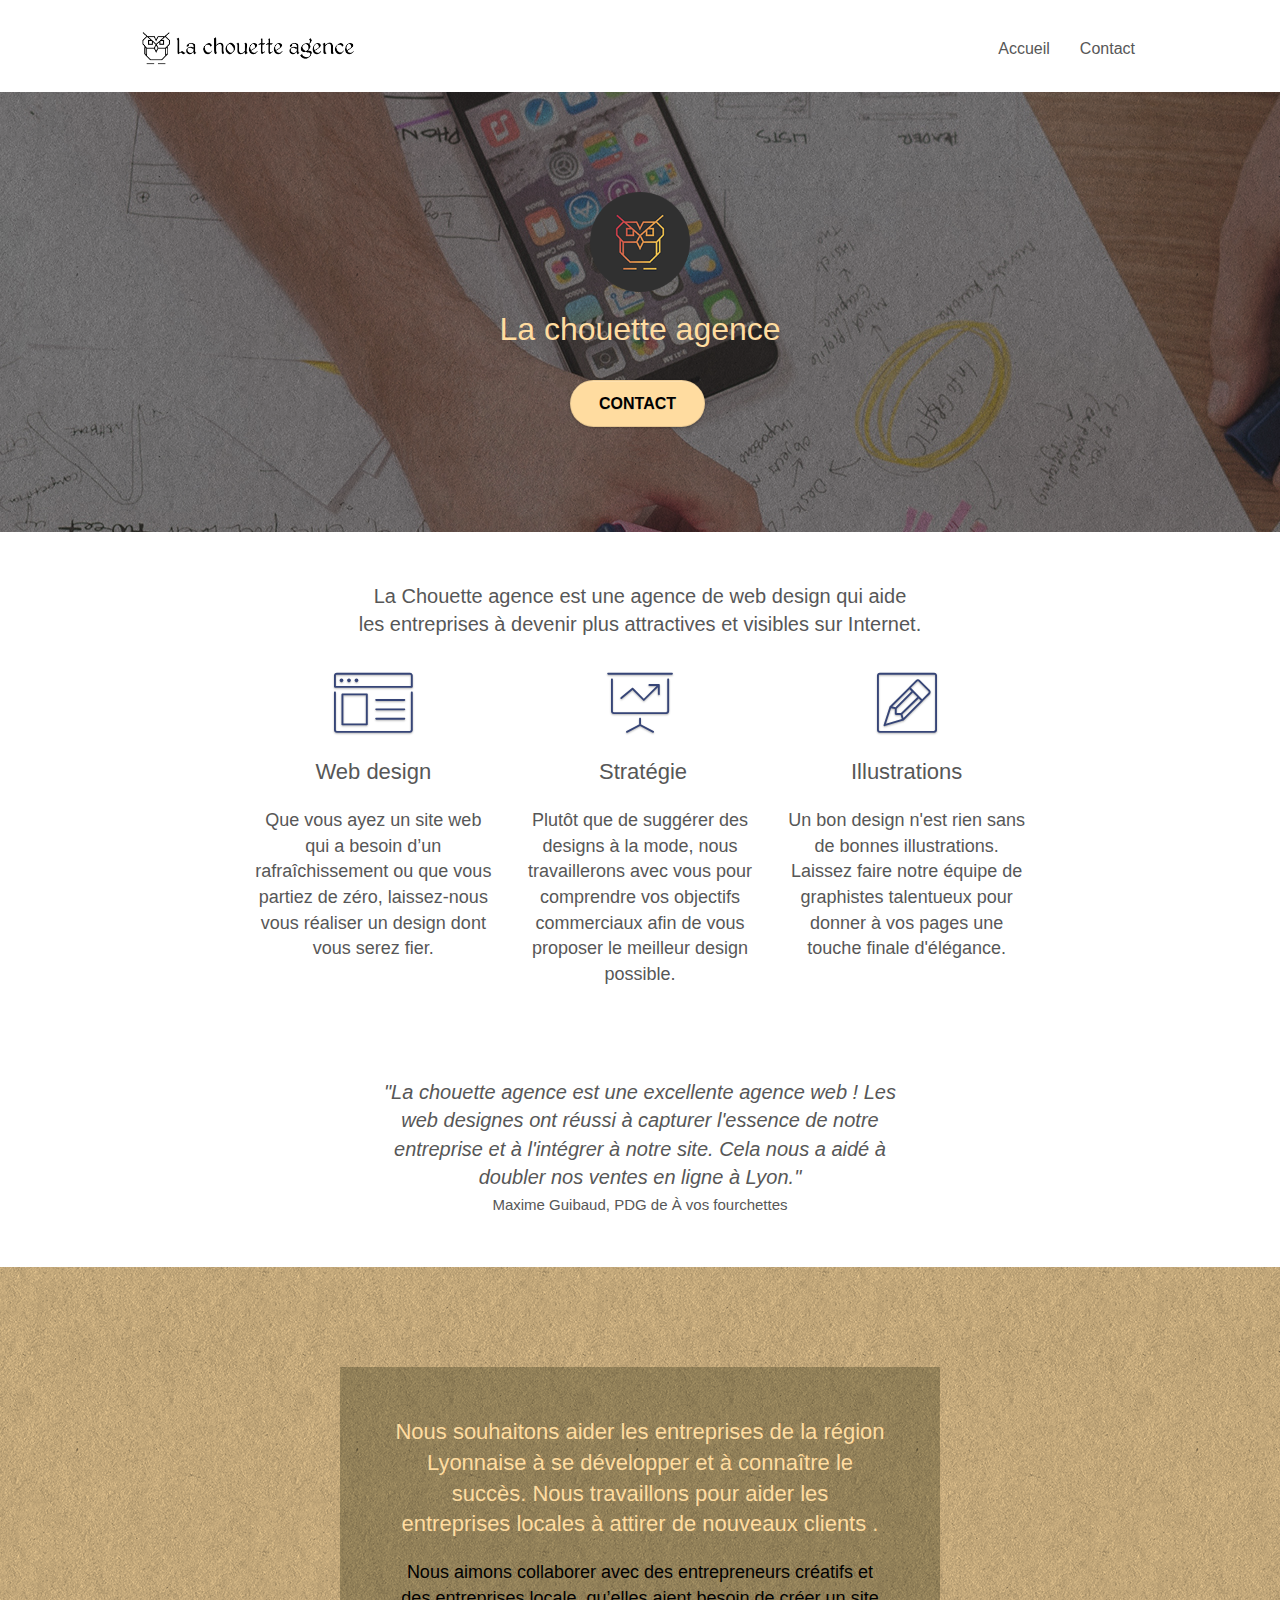
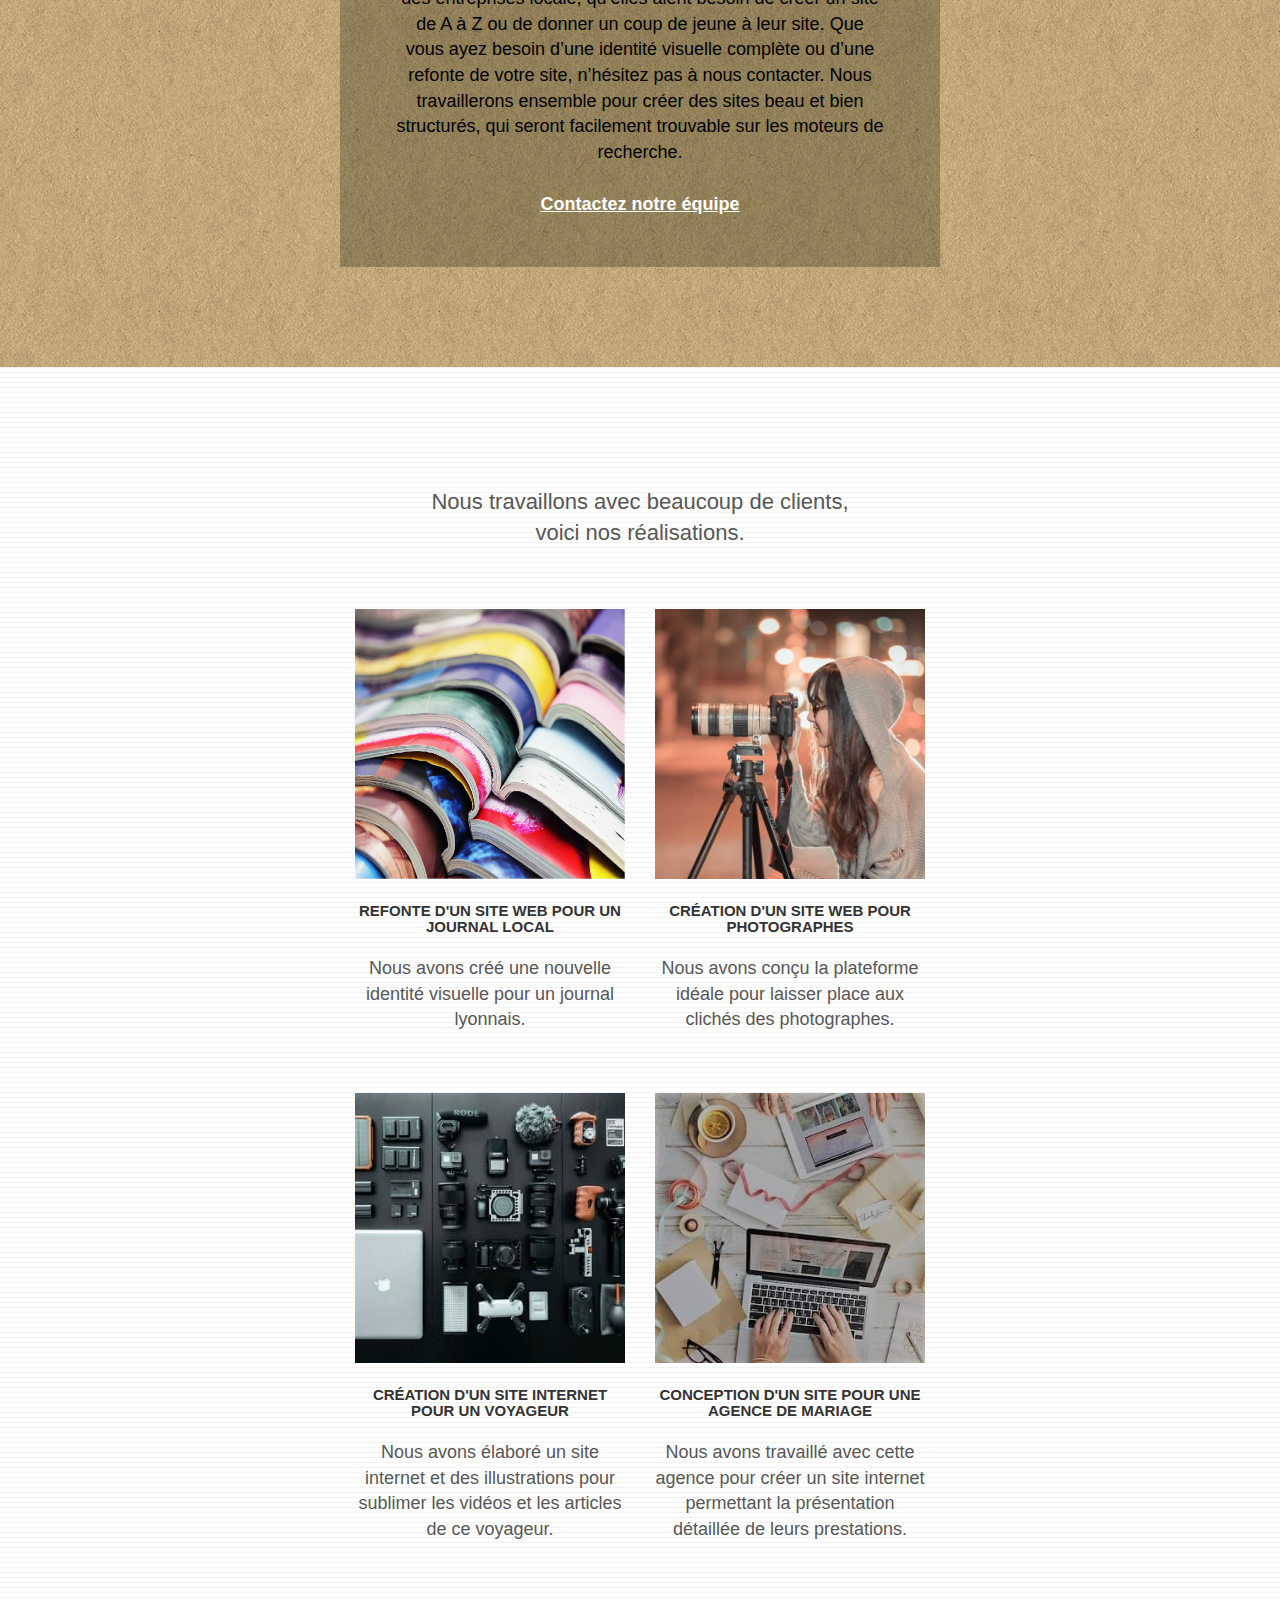
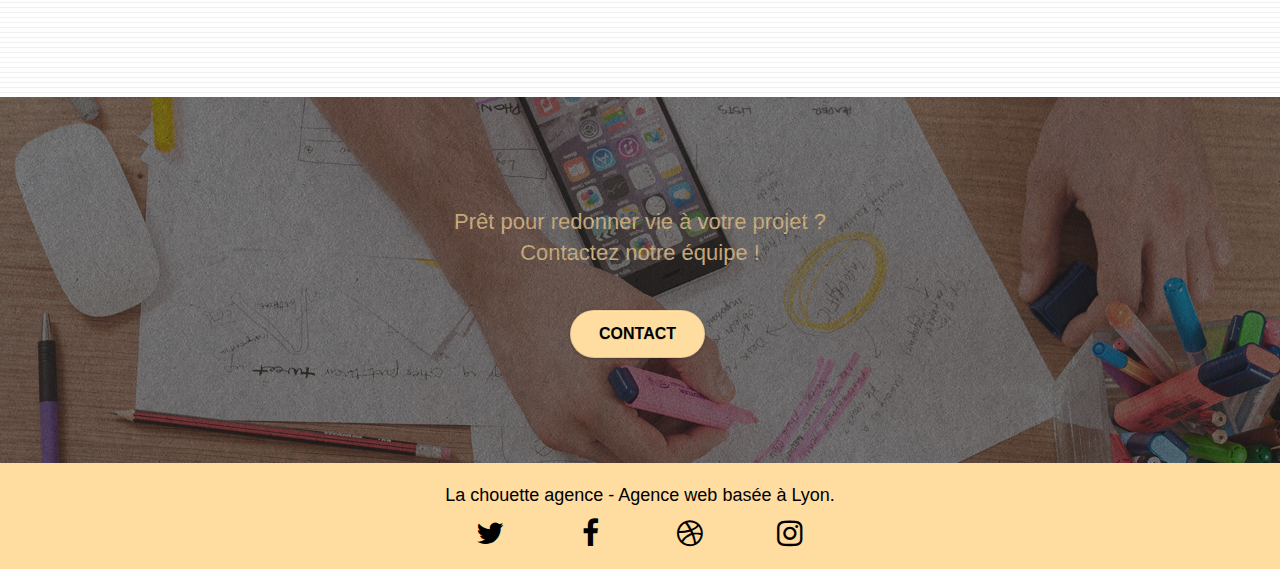
<file: index.html>
<!doctype html>
<html lang="fr">
<head>
    <meta charset="utf-8">
    <meta name="description" content="La Chouette Agence - Entreprise de Web Design à Lyon">
    <meta name="viewport" content="width=device-width, initial-scale=1.0, viewport-fit=cover">
    <link rel="shortcut icon" type="image/png" href="favicon.jpg">

	<link rel="stylesheet" type="text/css" href="./css/bootstrap.css">
	<link rel="stylesheet" type="text/css" href="style.css">
	<link rel="stylesheet" type="text/css" href="./css/font-awesome.css">
	<link rel="stylesheet" type="text/css" href="./css/et-line.css">

    <title> La Chouette Agence | Entreprise Web Design Lyon </title>


<!-- Analytics -->

<!-- Analytics END -->

</head>
<body>
<!-- Principal conteneur -->
<main class="page-container">

<!-- bloc-0 -->
<div class="bloc bgc-white l-bloc " id="bloc-0">
	<div class="container bloc-sm">

		<nav class="navbar row">
			<div class="navbar-header">
				<a class="navbar-brand" href="index.html"><img src="img/la-chouette-agence.png" alt="bannière Chouette agence webdesign Lyon" height="40" /></a>
				<button id="nav-toggle" type="button" class="ui-navbar-toggle navbar-toggle" data-toggle="collapse" data-target=".navbar-1">
					<span class="sr-only">Toggle navigation</span><span class="icon-bar"></span><span class="icon-bar"></span><span class="icon-bar"></span>
				</button>
			</div>
			<div class="collapse navbar-collapse navbar-1 special-dropdown-nav">
				<ul class="site-navigation nav navbar-nav">
					<li>
						<a href="index.html">Accueil</a>
					</li>
					<li>
						<a href="page2.html">Contact</a>
					</li>
				</ul>
			</div>
		</nav>
	</div>
</div>
<!-- bloc-0 END -->

<!-- bloc-1-presentation -->
<div class="bloc bgc-dark-slate-blue bg-banniere d-bloc bg-t-edge bloc-bg-texture texture-paper b-parallax" id="bloc-1-hero">
	<div class="container bloc-lg">
		<div class="row tight-width-whitespace">
			<div class="col-sm-12">
				<img src="img/logo.png" class="center-block image-resize-mode" width="100" alt="Logo Chouette agence webdesign Lyon" />
				<h1 class="text-center hero-bloc-text tc-white ">
					La chouette agence
				</h1>
				<div class="text-center">
					<a href="page2.html" class="btn btn-lg btn-clean btn-rd cta-hero btn-atomic-tangerine" id="cta-hero">Contact</a>
				</div>
			</div>
		</div>
	</div>
</div>
<!-- bloc-1-presentation END -->

<!-- bloc-2-services -->
<div class="bloc bgc-white l-bloc" id="bloc-2-services">
	<div class="container bloc-md">
		<div class="row">
			<div class="col-sm-12 text-center">
				<p>
					La Chouette agence est une agence de web design qui aide <br> les entreprises à devenir plus attractives et visibles sur Internet.
				</p>
			</div>
		</div>
		<div class="row voffset-lg med-width-whitespace">
			<div class="col-sm-4">
				<div class="text-center">
					<span class="et-icon-browser sm-shadow icon-dark-slate-blue icons icon-lg"></span>
				</div>
				<h2 class="mg-md text-center">
					Web design
				</h2>
				<p class="text-center ">
					Que vous ayez un site web qui a besoin d&rsquo;un rafraîchissement ou que vous partiez de zéro, laissez-nous vous réaliser un design dont vous serez fier.
				</p>
			</div>
			<div class="col-sm-4">
				<div class="text-center">
					<span class="et-icon-presentation sm-shadow icon-dark-slate-blue icons icon-lg"></span>
				</div>
				<h2 class="mg-md text-center">
					&nbsp;Stratégie
				</h2>
				<p class="text-center ">
					Plutôt que de suggérer des designs à la mode, nous travaillerons avec vous pour comprendre vos objectifs commerciaux afin de vous proposer le meilleur design possible.<br>
				</p>
			</div>
			<div class="col-sm-4">
				<div class="text-center">
					<span class="et-icon-edit sm-shadow icon-dark-slate-blue icons icon-lg"></span>
				</div>
				<h2 class="mg-md text-center">
					Illustrations
				</h2>
				<p class="text-center">
					Un bon design n'est rien sans de bonnes illustrations. Laissez faire notre équipe de graphistes talentueux pour donner à vos pages une touche finale d'élégance.
				</p>
			</div>
		</div>
		<div class="row voffset-lg voffset">
			<div class="col-xs-12 col-md-8 col-md-offset-2 text-center">
				<p class="citation">
					"La chouette agence est une excellente agence web ! Les <br> web designes ont réussi à capturer l'essence de notre <br> entreprise et à l'intégrer à notre site. Cela nous a aidé à <br> doubler nos ventes en ligne à Lyon."
				</p>
				<p class="citation-signature">
					Maxime Guibaud, PDG de À vos fourchettes
				</p>

			</div>
		</div>
	</div>
</div>
<!-- bloc-2-services END -->

<!-- bloc-3-what-i-do -->
<div class="bloc tc-white bgc-atomic-tangerine bg-presentation d-bloc bloc-bg-texture texture-paper b-parallax" id="bloc-3-what-i-do">
	<div class="container bloc-lg">
		<div class="row tight-width-whitespace black-background">
			<div class="col-sm-12">
				<h2 class="mg-md text-center tc-white">
					Nous souhaitons aider les entreprises de la région Lyonnaise à se développer et à connaître le succès. Nous travaillons pour aider les entreprises locales à attirer de nouveaux clients .<br>
				</h2>
				<p class="text-center white">
					Nous aimons collaborer avec des entrepreneurs créatifs et des entreprises locale, qu’elles aient besoin de créer un site de A à Z ou de donner un coup de jeune à leur site. Que vous ayez besoin d’une identité visuelle complète ou d’une refonte de votre site, n’hésitez pas à nous contacter. Nous travaillerons ensemble pour créer des sites beau et bien structurés, qui seront facilement trouvable sur les moteurs de recherche. <br><br><a class="ltc-white bold-link" href="page2.html">Contactez notre équipe</a><br>
				</p>
			</div>
		</div>
	</div>
</div>
<!-- bloc-3-what-i-do END -->

<!-- bloc-4-portfolio -->
<div class="bloc bgc-white bg-lines-h2-bg bg-repeat l-bloc" id="bloc-4-portfolio">
	<div class="container bloc-lg">
		<div class="row">
			<div class="col-sm-12 text-center">
				<h2>
					Nous travaillons avec beaucoup de clients,<br>voici nos réalisations.
				</h2>
			</div>
		</div>
		<div class="row tight-width-whitespace portfolio-row">
			<div class="col-sm-6">
				<a href="#" data-lightbox="img/1.jpg" data-gallery-id="gallery-1" data-caption="Refonte d'un site web pour un journal local" data-frame="snapshot-lb"><img src="img/1.jpg" alt="Illustration de la refonte d'un site web pour un journal local" class="img-responsive portfolio-thumb" /></a>
				<h3 class="mg-md text-center">
					Refonte d'un site web pour un journal local
				</h3>
				<p class="text-center">
					Nous avons créé une nouvelle identité visuelle pour un journal lyonnais.
				</p>
			</div>
			<div class="col-sm-6">
				<a href="#" data-lightbox="img/2.jpg" data-gallery-id="gallery-1" data-caption="Création d'un site web pour photographes" data-frame="snapshot-lb"><img src="img/2.jpg" class="img-responsive portfolio-thumb" alt="Illustration de création d'un site web pour photographes" /></a>
				<h3 class="mg-md text-center">
					Création d'un site web pour photographes
				</h3>
				<p class="text-center">
					Nous avons conçu la plateforme idéale pour laisser place aux clichés des photographes.
				</p>
			</div>
		</div>
		<div class="row tight-width-whitespace portfolio-row">
			<div class="col-sm-6">
				<a href="#" data-lightbox="img/3.jpg" data-gallery-id="gallery-1" data-caption="Création d'un site internet pour un voyageur" data-frame="snapshot-lb"><img src="img/3.jpg" class="img-responsive portfolio-thumb" alt="Illustration pour la création d'un site internet pour un voyageur"/></a>
				<h3 class="mg-md text-center">
					Création d'un site internet pour un voyageur
				</h3>
				<p class="text-center">
					Nous avons élaboré un site internet et des illustrations pour sublimer les vidéos et les articles de ce voyageur.
				</p>
			</div>
			<div class="col-sm-6">
				<a href="#" data-lightbox="img/4.jpg" data-gallery-id="gallery-1" data-caption="Conception d'un site pour une agence de mariage" data-frame="snapshot-lb"><img src="img/4.jpg" class="img-responsive portfolio-thumb" alt="Illustration pour la conception d'un site pour une agence de mariage" /></a>
				<h3 class="mg-md text-center">
					Conception d'un site pour une agence de mariage
				</h3>
				<p class="text-center">
					Nous avons travaillé avec cette agence pour créer un site internet permettant la présentation détaillée de leurs prestations.
				</p>
			</div>
		</div>
	</div>
</div>
<!-- bloc-4-portfolio END -->

<!-- bloc-5-cta -->
<div class="bloc bgc-dark-slate-blue bg-banniere d-bloc bloc-bg-texture texture-paper" id="bloc-5-cta">
	<div class="container bloc-lg">
		<div class="row">
			<h2 class="mg-md text-center tc-white">
				Prêt pour redonner vie à votre projet ?<br>Contactez notre équipe !
			</h2>
			<div class="col-sm-12 text-center">
				<a href="page2.html" class="btn btn-atomic-tangerine btn-clean btn-rd btn-lg cta-hero">Contact</a>
			</div>
		</div>
	</div>
</div>
<!-- bloc-5-cta END -->

<!-- Footer - bloc-8 -->
<div class="bloc bgc-atomic-tangerine d-bloc" id="bloc-8">
	<div class="container bloc-sm">
		<div class="row">
			<div class="col-sm-12">
				<p class="text-center white">
					La chouette agence - Agence web basée à Lyon.<br>
				</p>
				<div class="row row-no-gutters social">
					<div class="col-sm-3">
						<div class="text-center">
							<a class="social" href="https://twitter.com"><span class="fa fa-twitter icon-md"></span></a>
						</div>
					</div>
					<div class="col-sm-3">
						<div class="text-center">
							<a class="social" href="https://fr-fr.facebook.com/"><span class="fa fa-facebook icon-md"></span></a>
						</div>
					</div>
					<div class="col-sm-3">
						<div class="text-center">
							<a class="social" href="https://dribbble.com/"><span class="fa fa-dribbble icon-md"></span></a>
						</div>
					</div>
					<div class="col-sm-3">
						<div class="text-center">
							<a class="social" href="https://www.instagram.com"><span class="fa fa-instagram icon-md"></span></a>
						</div>
					</div>
				</div>
			</div>
		</div>
	</div>
</div>
<!-- Footer - bloc-8 END -->

</main>
<!-- Principal conteneur END -->
<script src="./js/jquery-2.1.0.js"></script>
<script src="./js/bootstrap.js"></script>
<script src="./js/blocs.js"></script>
<script src="./js/jquery.touchSwipe.js" defer></script>
<script src="./js/gmaps.js"></script>

</body>
</html>
</file>
<file: style.css>
body {
    margin: 0;
    padding: 0;
    background: #FFF;
    overflow-x: hidden;
    -webkit-font-smoothing: antialiased;
    -moz-osx-font-smoothing: grayscale;
}

a,
button {
    transition: all .3s ease-in-out;
    outline: none!important;
}

a:hover {
    text-decoration: none;
    cursor: pointer;
}

#page-loading-blocs-notifaction {
    position: fixed;
    top: 0;
    bottom: 0;
    width: 100%;
    z-index: 100000;
    background: #FFFFFF url("img/pageload-spinner.gif") no-repeat center center;
}

.bloc {
    width: 100%;
    clear: both;
    background: 50% 50% no-repeat;
    padding: 0 50px;
    -webkit-background-size: cover;
    -moz-background-size: cover;
    -o-background-size: cover;
    background-size: cover;
    position: relative;
}

.bloc .container {
    padding-left: 0;
    padding-right: 0;
}

.bloc-lg {
    padding: 100px 50px;
}

.bloc-md {
    padding: 50px;
}

.bloc-sm {
    padding: 20px 50px;
}

.bg-center,
.bg-l-edge,
.bg-r-edge,
.bg-t-edge,
.bg-b-edge,
.bg-tl-edge,
.bg-bl-edge,
.bg-tr-edge,
.bg-br-edge,
.bg-repeat {
    -webkit-background-size: auto!important;
    -moz-background-size: auto!important;
    -o-background-size: auto!important;
    background-size: auto!important;
}

.bg-repeat {
    background: repeat;
}

.bg-t-edge {
    background: top no-repeat;
}

.bloc-bg-texture::before {
    content: "";
    background-size: 2px 2px;
    position: absolute;
    top: 0;
    bottom: 0;
    left: 0;
    right: 0;
}

.texture-paper::before {
    background: url("img/texture-paper.png");
    background-size: 280px 280px;
}

.b-parallax {
    background-attachment: fixed;
}

.d-bloc {
    color: rgba(255, 255, 255, .7);
}

.d-bloc button:hover {
    color: rgba(255, 255, 255, .9);
}

.d-bloc .icon-round,
.d-bloc .icon-square,
.d-bloc .icon-rounded,
.d-bloc .icon-semi-rounded-a,
.d-bloc .icon-semi-rounded-b {
    border-color: rgba(255, 255, 255, .9);
}

.d-bloc .divider-h span {
    border-color: rgba(255, 255, 255, .2);
}

.d-bloc .a-btn,
.d-bloc .navbar a,
.d-bloc .navbar-brand,
.d-bloc a .icon-sm,
.d-bloc a .icon-md,
.d-bloc a .icon-lg,
.d-bloc a .icon-xl,
.d-bloc h1 a,
.d-bloc h2 a,
.d-bloc h3 a,
.d-bloc h4 a,
.d-bloc h5 a,
.d-bloc h6 a,
.d-bloc p a {
    color: black;
}

.d-bloc .a-btn:hover,
.d-bloc .navbar a:hover,
.d-bloc .navbar-brand:hover,
.d-bloc a:hover .icon-sm,
.d-bloc a:hover .icon-md,
.d-bloc a:hover .icon-lg,
.d-bloc a:hover .icon-xl,
.d-bloc h1 a:hover,
.d-bloc h2 a:hover,
.d-bloc h3 a:hover,
.d-bloc h4 a:hover,
.d-bloc h5 a:hover,
.d-bloc h6 a:hover,
.d-bloc p a:hover {
    color: grey;
}

.d-bloc .navbar-toggle .icon-bar {
    background: rgba(255, 255, 255, 1);
}

.d-bloc .btn-wire,
.d-bloc .btn-wire:hover {
    color: rgba(255, 255, 255, 1);
    border-color: rgba(255, 255, 255, 1);
}

.d-bloc .panel {
    color: rgba(0, 0, 0, .5);
}

.d-bloc .panel button:hover {
    color: rgba(0, 0, 0, .7);
}

.d-bloc .panel icon {
    border-color: rgba(0, 0, 0, .7);
}

.d-bloc .panel .divider-h span {
    border-color: rgba(0, 0, 0, .1);
}

.d-bloc .panel .a-btn {
    color: rgba(0, 0, 0, .6);
}

.d-bloc .panel .a-btn:hover {
    color: rgba(0, 0, 0, 1);
}

.d-bloc .panel .btn-wire,
.d-bloc .panel .btn-wire:hover {
    color: rgba(0, 0, 0, .7);
    border-color: rgba(0, 0, 0, .3);
}

.d-bloc .panel,
.l-bloc {
    color: rgba(0, 0, 0, .5);
}

.d-bloc .panel button:hover,
.l-bloc button:hover {
    color: rgba(0, 0, 0, .7);
}

.l-bloc .icon-round,
.l-bloc .icon-square,
.l-bloc .icon-rounded,
.l-bloc .icon-semi-rounded-a,
.l-bloc .icon-semi-rounded-b {
    border-color: rgba(0, 0, 0, .7);
}

.d-bloc .panel .divider-h span,
.l-bloc .divider-h span {
    border-color: rgba(0, 0, 0, .1);
}

.d-bloc .panel .a-btn,
.l-bloc .a-btn,
.l-bloc .navbar a,
.l-bloc .navbar-brand,
.l-bloc a .icon-sm,
.l-bloc a .icon-md,
.l-bloc a .icon-lg,
.l-bloc a .icon-xl,
.l-bloc h1 a,
.l-bloc h2 a,
.l-bloc h3 a,
.l-bloc h4 a,
.l-bloc h5 a,
.l-bloc h6 a,
.l-bloc p a {
    color: rgba(0, 0, 0, .6);
}

.d-bloc .panel .a-btn:hover,
.l-bloc .a-btn:hover,
.l-bloc .navbar a:hover,
.l-bloc .navbar-brand:hover,
.l-bloc a:hover .icon-sm,
.l-bloc a:hover .icon-md,
.l-bloc a:hover .icon-lg,
.l-bloc a:hover .icon-xl,
.l-bloc h1 a:hover,
.l-bloc h2 a:hover,
.l-bloc h3 a:hover,
.l-bloc h4 a:hover,
.l-bloc h5 a:hover,
.l-bloc h6 a:hover,
.l-bloc p a:hover {
    color: rgba(0, 0, 0, 1);
}

.l-bloc .navbar-toggle .icon-bar {
    color: rgba(0, 0, 0, .6);
}

.d-bloc .panel .btn-wire,
.d-bloc .panel .btn-wire:hover,
.l-bloc .btn-wire,
.l-bloc .btn-wire:hover {
    color: rgba(0, 0, 0, .7);
    border-color: rgba(0, 0, 0, .3);
}

.voffset {
    margin-top: 30px;
}

.voffset-lg {
    margin-top: 80px;
}

.row-no-gutters {
    margin-right: 0;
    margin-left: 0;
}

.row.row-no-gutters > [class^="col-"],
.row.row-no-gutters > [class*=" col-"] {
    padding-right: 0;
    padding-left: 0;
}

#bloc-1-hero h1 {
    font-size: 32px;
}

.navbar {
    margin-bottom: 0;
    z-index: 1;
}

.navbar-brand {
    height: auto;
    padding: 3px 15px;
    font-size: 25px;
    font-weight: normal;
    font-weight: 600;
    line-height: 44px;
}

.navbar-brand img {
    max-height: 200px;
    margin: 0 5px 0 0;
    display: inline;
}

.navbar-brand img[src$=svg] {
    min-width: 100px;
}

.nav-center .navbar-brand img {
    margin: 0;
}

.navbar .nav {
    padding-top: 2px;
    margin-right: -16px;
    float: right;
    z-index: 1;
}

.nav > li {
    float: left;
    margin-top: 4px;
    font-size: 16px;
}

.navbar-nav .open .dropdown-menu > li > a {
    text-align: inherit;
}

.nav > li a:hover,
.nav > li a:focus {
    background: transparent;
}

.navbar-toggle {
    margin: 10px 10px 0 0;
    border: 0px;
}

.navbar-toggle:hover {
    background: transparent!important;
}

.navbar-toggle .icon-bar {
    background-color: rgba(0, 0, 0, .5);
    width: 26px;
}

.nav-invert .navbar .nav {
    float: left;
}

.nav-invert .navbar-header,
.nav-invert .navbar-brand {
    float: right;
    position: relative;
    z-index: 2;
}

.text-center p{
    font-size: 20px;
}

.citation{
    font-style: italic;
}

.text-center .citation-signature{
    font-size: 15px;
    line-height: 5px;
}

@media (min-width: 768px) {
    .site-navigation {
        position: absolute;
        top: 50%;
        right: 20px;
        transform: translate(0, -50%);
        -webkit-transform: translateY(-50%);
    }
    .nav > li .dropdown-menu a,
    .nav > li .dropdown-menu a:hover {
        color: #484848;
    }
    .nav-invert .site-navigation {
        left: 0;
        right: 0;
    }
    .nav-center {
        text-align: center;
    }
    .nav-center .navbar-header {
        width: 100%;
    }
    .nav-center .navbar-header,
    .nav-center .navbar-brand,
    .nav-center .nav > li {
        float: none;
        display: inline-block;
    }
    .nav-center .site-navigation {
        position: relative;
        width: 100%;
        right: 0;
        margin-right: 0px;
        margin-top: 20px;
    }
    .nav-center.mini-nav .navbar-toggle {
        float: none;
        margin: 10px auto 0;
    }
}

.nav > li > .dropdown a {
    background: none!important;
    display: block;
    padding: 14px 15px;
}

nav .caret {
    margin: 0 5px;
}

.dropdown-menu .dropdown-menu {
    top: -8px;
    left: 100%;
}

.dropdown-menu .dropmenu-flow-right {
    top: 100%;
    left: 0;
    margin-left: -1px;
    border-top-left-radius: 0;
    border-top-right-radius: 0;
}

.dropdown-menu .dropdown span {
    border: 4px solid black;
    border-top-color: transparent;
    border-right-color: transparent;
    border-bottom-color: transparent;
    margin: 6px -5px 0 0!important;
    float: right;
}

.mg-md {
    margin-top: 10px;
    margin-bottom: 20px;
}

.mg-lg {
    margin-top: 10px;
    margin-bottom: 40px;
}

.btn {
    margin: 0 5px 5px 0;
}

.btn.pull-right {
    margin: 0 0 5px 5px;
}

.btn-d,
.btn-d:hover,
.btn-d:focus {
    color: #FFF;
    background: rgba(0, 0, 0, .3);
}

button {
    outline: none!important;
}

.btn-rd {
    border-radius: 40px;
}

.btn-clean {
    border: 1px solid rgba(0, 0, 0, .08);
    border-bottom-color: rgba(0, 0, 0, .1);
    text-shadow: 0 1px 0 rgba(0, 0, 1, .1);
    box-shadow: 0 1px 3px rgba(0, 0, 1, .25), inset 0 1px 0 0 rgba(255, 255, 255, .15);
}

.icon-md {
    font-size: 30px!important;
}

.icon-lg {
    font-size: 60px!important;
}

.sm-shadow {
    text-shadow: 0 1px 2px rgba(0, 0, 0, .3);
}

.panel-sq,
.panel-sq .panel-heading,
.panel-sq .panel-footer {
    border-radius: 0;
}

.panel-rd {
    border-radius: 30px;
}

.panel-rd .panel-heading {
    border-radius: 29px 29px 0 0;
}

.panel-rd .panel-footer {
    border-radius: 0 0 29px 29px;
}

.form-control {
    border-color: rgba(0, 0, 0, .1);
    box-shadow: none;
}

.scrollToTop {
    width: 40px;
    height: 40px;
    position: fixed;
    bottom: 20px;
    right: 20px;
    opacity: 0;
    z-index: 500;
    transition: all .3s ease-in-out;
}

.scrollToTop span {
    margin-top: 6px;
}

.showScrollTop {
    font-size: 14px;
    opacity: 1;
}

a[data-lightbox] {
    position: relative;
    display: block;
    text-align: center;
}

a[data-lightbox]:hover::before {
    content: "+";
    font-family: "HelveticaNeue-Light", "Helvetica Neue Light", "Helvetica Neue", Helvetica, Arial;
    font-size: 32px;
    width: 50px;
    height: 50px;
    margin-left: -25px;
    border-radius: 50%;
    background: rgba(0, 0, 0, .6);
    color: #FFF;
    font-weight: 100;
    z-index: 1;
    position: absolute;
    top: 50%;
    transform: translateY(-50%);
    -webkit-transform: translateY(-50%);
}

a[data-lightbox]:hover img {
    opacity: 0.6;
    -webkit-animation-fill-mode: none;
    animation-fill-mode: none;
}

#lightbox-modal {
    display: flex;
    align-items: center;
}

#lightbox-modal .modal-dialog {
    width: 90%;
    max-width: 900px;
    margin: 0 auto 0;
}

#lightbox-modal .modal-dialog img {
    max-height: 90vh;
    margin: 0 auto;
}

.lightbox-caption {
    padding: 20px;
    color: #FFF;
    background: rgba(0, 0, 0, .5);
    position: absolute;
    left: 15px;
    right: 15px;
    bottom: 5px;
}

.close-lightbox {
    color: #FFF;
    font-size: 30px;
    position: absolute;
    top: 20px;
    right: 20px;
    z-index: 20;
    background: rgba(0, 0, 0, .5);
    border: none;
    line-height: 30px;
    padding: 0 9px 5px;
    opacity: 0.3;
}

.close-lightbox:hover,
.next-lightbox:hover,
.prev-lightbox:hover {
    opacity: 1.0;
    color: #FFF;
}

.next-lightbox,
.prev-lightbox {
    font-size: 20px;
    color: rgba(255, 255, 255, .9);
    background: rgba(0, 0, 0, .5);
    transition: all .2s ease-in-out;
    position: absolute;
    top: 45%;
    z-index: 1;
    opacity: 0.4;
}

.next-lightbox {
    padding: 6px 8px 1px 13px;
    right: 25px;
}

.prev-lightbox {
    padding: 6px 13px 1px 10px;
    left: 25px;
}

.snapshot-lb .modal-body {
    padding-bottom: 45px;
}

.snapshot-lb .lightbox-caption {
    padding: 0;
    color: rgba(0, 0, 0, .5);
    background: none;
}

h1,
h2,
h3,
h4,
h5,
h6,
p,
label,
.btn,
a {
    font-family: "helvetica";
    font-weight: 400;
    color: #575757!important;
}

.container {
    max-width: 1000px;
}

.hero-bloc-text {
    font-size: 38px;
}

.hero-bloc-text-sub {
    font-size: 36px;
}

.statement-bloc-text {
    line-height: 26px;
    font-style: italic;
    font-size: 20px;
    text-align: center;
    font-weight: lighter;
    max-width: 520px;
    margin: auto auto auto auto;
}

p {
    font-size: 18px;
}

.tight-width-whitespace {
    max-width: 600px;
    margin: auto auto auto auto;
}

.h1 {
    font-size: 20px;
    font-family: "Open Sans";
}

.cta-hero {
    margin-top: 22px;
    color: #FFFFFF!important;
    text-transform: uppercase;
    padding: 12px 28px 12px 28px;
    font-size: 16px;
    font-weight: 700;
}

.social {
    max-width: 400px;
    margin: auto auto auto auto;
}

h2 {
    font-size: 22px;
    line-height: 1.4em;
}

h3 {
    font-size: 15px;
    text-transform: uppercase;
    font-weight: 700;
    color: #333333!important;
}

.med-width-whitespace {
    max-width: 800px;
    margin: auto auto auto auto;
    box-shadow: 0px 0px 0px #000000;
}

h1 {
    color: #333333!important;
}

h4 {
    color: #333333!important;
}

.icons {
    margin-bottom: 14px;
    margin-top: 24px;
}

.white {
    color: black!important;
}

.portfolio-thumb {
    margin-bottom: 24px;
}

.portfolio-row {
    margin-bottom: 44px;
    margin-top: 50px;
}

.avatar {
    box-shadow: 0px 4px 9px rgba(0, 0, 0, 0.3);
}

.black-background {
    background-color: rgba(165, 147, 99, 0.7);
    padding: 40px 40px 40px 40px;
}

.bold-link {
    font-weight: 900;
    text-decoration: underline!important;
}

.bgc-white {
    background-color: #FFFFFF;
}

.bgc-dark-slate-blue {
    background-color: #364577;
}

.bgc-atomic-tangerine {
    background-color: #FFDCA0;
}

.tc-white {
    color: #FFDCA0!important;
}

.text-2nd{
    color:black!important;
}

.btn-atomic-tangerine {
    background: #FFDCA0;
    color: black!important;
}

.btn-atomic-tangerine:hover {
    background: #c27956!important;
    color: #FFFFFF!important;
}

.ltc-white {
    color: #FFFFFF!important;
}

.ltc-white:hover {
    color: #cccccc!important;
}

.ltc-atomic-tangerine {
    color: #FFD7BD!important;
}

.ltc-atomic-tangerine:hover {
    color: #c27956!important;
}

.icon-dark-slate-blue {
    color: #364577!important;
    border-color: #364577!important;
}

.bg-dots-bg {
    background-image: url("img/dots-bg.png");
}

.bg-lines-h2-bg {
    background-image: url("img/lines-h2-bg.png");
}

.bg-banniere {
    background-image: url("img/la-chouette-agence-banniere.jpg");
}

.bg-presentation {
    background-image: url("img/image-de-presentation.jpg");
}

@media (max-width: 1024px) {
    .bloc {
        padding-left: 20px;
        padding-right: 20px;
    }
    .bloc.full-width-bloc,
    .bloc-tile-2.full-width-bloc .container,
    .bloc-tile-3.full-width-bloc .container,
    .bloc-tile-4.full-width-bloc .container {
        padding-left: 0;
        padding-right: 0;
    }
}

@media (max-width: 992px) and (min-width: 768px) {
    .navbar .nav {
        max-width: 80%
    }
    .nav-center.navbar .nav {
        max-width: 100%
    }
}

@media only screen and (min-width: 768px) and (max-width: 1024px) and (orientation: landscape) {
    .b-parallax {
        background-attachment: scroll;
    }
}

@media only screen and (min-width: 1024px) and (max-width: 1366px) and (-webkit-min-device-pixel-ratio: 1.5) {
    .b-parallax {
        background-attachment: scroll;
    }
}

@media (max-width: 991px) {
    .container {
        width: 100%;
    }
    .b-parallax {
        background-attachment: scroll;
    }
    .page-container,
    #hero-bloc {
        overflow-x: hidden;
        position: relative;
    }
 
    .bloc-group,
    .bloc-group .bloc {
        display: block;
        width: 100%;
    }
    .bloc-fill-screen .fill-bloc-top-edge,
    .bloc-fill-screen .fill-bloc-bottom-edge {
        padding: 0 20px;
    }
}

@media (max-width: 767px) {
    .page-container {
        overflow-x: hidden;
        position: relative;
    }
    h1,
    h2,
    h3,
    h4,
    h5,
    h6,
    p,
    #disqus_thread {
        padding-left: 10px!important;
        padding-right: 10px!important;
    }
    .b-parallax {
        background-attachment: scroll;
    }
    .navbar .nav {
        padding-top: 0;
        border-top: 1px solid rgba(0, 0, 0, .2);
        float: none!important;
    }
    .navbar.row {
        margin-left: 0;
        margin-right: 0;
    }
    .site-navigation {
        position: inherit;
        transform: none;
        -webkit-transform: none;
        -ms-transform: none;
    }
    .nav > li {
        margin-top: 0;
        border-bottom: 1px solid rgba(0, 0, 0, .1);
        background: rgba(0, 0, 0, .05);
        text-align: left;
        padding-left: 15px;
        width: 100%;
    }
    .nav > li:hover {
        background: rgba(0, 0, 0, .08);
    }
    .dropdown .dropdown a .caret {
        float: none;
        margin: 5px 0 0 10px!important;
        border: 4px solid black;
        border-bottom-color: transparent;
        border-right-color: transparent;
        border-left-color: transparent;
    }
    #hero-bloc .navbar .nav {
        background: rgba(0, 0, 0, .8);
    }
    #hero-bloc .navbar .nav a {
        color: rgba(255, 255, 255, .6);
    }
    .hero {
        padding: 50px 0;
    }
    .hero-nav {
        left: -1px;
        right: -1px;
    }
    .navbar-collapse {
        padding: 0;
        overflow-x: hidden;
        -webkit-box-shadow: none;
        box-shadow: none;
    }
    .navbar-brand img {
        max-height: 40px;
        width: auto;
    }
    .nav-invert .navbar-header {
        float: none;
        width: 100%;
    }
    .nav-invert .navbar-toggle {
        float: left;
        margin-left: 10px;
    }
    .bloc {
        padding-left: 0;
        padding-right: 0;
    }
    .bloc-xxl,
    .bloc-xl,
    .bloc-lg {
        padding: 40px 0;
    }
    .bloc-sm,
    .bloc-md {
        padding-left: 0;
        padding-right: 0;
    }
    .bloc-tile-2 .container,
    .bloc-tile-3 .container,
    .bloc-tile-4 .container,
    .bloc-fill-screen .fill-bloc-top-edge,
    .bloc-fill-screen .fill-bloc-bottom-edge {
        padding-left: 0;
        padding-right: 0;
    }
    .a-block {
        padding: 0 10px;
    }
    .btn-dwn {
        display: none;
    }
    .voffset {
        margin-top: 5px;
    }
    .voffset-md {
        margin-top: 20px;
    }
    .voffset-lg {
        margin-top: 30px;
    }
    form {
        padding: 5px;
    }
    .close-lightbox {
        display: inline-block;
    }
    .blocsapp-device-iphone5 {
        background-size: 216px 425px;
        padding-top: 60px;
        width: 216px;
        height: 425px;
    }
    .blocsapp-device-iphone5 img {
        width: 180px;
        height: 320px;
    }
}

@media (max-width: 400px) {
    .bloc {
        padding-left: 0;
        padding-right: 0;
    }
}

@media (max-width: 767px) {
    .bloc-mob-center-text {
        text-align: center;
    }
}
</file>
<file: css/et-line.css>
@font-face {
    font-family: et-line;
    src: url(../fonts/et-line.eot);
    src: url(../fonts/et-line.eot?#iefix) format('embedded-opentype'), url(../fonts/et-line.woff) format('woff'), url(../fonts/et-line.ttf) format('truetype'), url(../fonts/et-line.svg#et-line) format('svg');
    font-weight: 400;
    font-style: normal
}

.et-icon-adjustments,
.et-icon-alarmclock,
.et-icon-anchor,
.et-icon-aperture,
.et-icon-attachment,
.et-icon-bargraph,
.et-icon-basket,
.et-icon-beaker,
.et-icon-bike,
.et-icon-book-open,
.et-icon-briefcase,
.et-icon-browser,
.et-icon-calendar,
.et-icon-camera,
.et-icon-caution,
.et-icon-chat,
.et-icon-circle-compass,
.et-icon-clipboard,
.et-icon-clock,
.et-icon-cloud,
.et-icon-compass,
.et-icon-desktop,
.et-icon-dial,
.et-icon-document,
.et-icon-documents,
.et-icon-download,
.et-icon-dribbble,
.et-icon-edit,
.et-icon-envelope,
.et-icon-expand,
.et-icon-facebook,
.et-icon-flag,
.et-icon-focus,
.et-icon-gears,
.et-icon-genius,
.et-icon-gift,
.et-icon-global,
.et-icon-globe,
.et-icon-googleplus,
.et-icon-grid,
.et-icon-happy,
.et-icon-hazardous,
.et-icon-heart,
.et-icon-hotairballoon,
.et-icon-hourglass,
.et-icon-key,
.et-icon-laptop,
.et-icon-layers,
.et-icon-lifesaver,
.et-icon-lightbulb,
.et-icon-linegraph,
.et-icon-linkedin,
.et-icon-lock,
.et-icon-magnifying-glass,
.et-icon-map,
.et-icon-map-pin,
.et-icon-megaphone,
.et-icon-mic,
.et-icon-mobile,
.et-icon-newspaper,
.et-icon-notebook,
.et-icon-paintbrush,
.et-icon-paperclip,
.et-icon-pencil,
.et-icon-phone,
.et-icon-picture,
.et-icon-pictures,
.et-icon-piechart,
.et-icon-presentation,
.et-icon-pricetags,
.et-icon-printer,
.et-icon-profile-female,
.et-icon-profile-male,
.et-icon-puzzle,
.et-icon-quote,
.et-icon-recycle,
.et-icon-refresh,
.et-icon-ribbon,
.et-icon-rss,
.et-icon-sad,
.et-icon-scissors,
.et-icon-scope,
.et-icon-search,
.et-icon-shield,
.et-icon-speedometer,
.et-icon-strategy,
.et-icon-streetsign,
.et-icon-tablet,
.et-icon-target,
.et-icon-telescope,
.et-icon-toolbox,
.et-icon-tools,
.et-icon-tools-2,
.et-icon-trophy,
.et-icon-tumblr,
.et-icon-twitter,
.et-icon-upload,
.et-icon-video,
.et-icon-wallet,
.et-icon-wine {
    font-family: et-line;
    /*speak: none;*/
    font-style: normal;
    font-weight: 400;
    font-variant: normal;
    text-transform: none;
    line-height: 1;
    -webkit-font-smoothing: antialiased;
    -moz-osx-font-smoothing: grayscale;
    display: inline-block
}

.et-icon-mobile:before {
    content: "\e000"
}

.et-icon-laptop:before {
    content: "\e001"
}

.et-icon-desktop:before {
    content: "\e002"
}

.et-icon-tablet:before {
    content: "\e003"
}

.et-icon-phone:before {
    content: "\e004"
}

.et-icon-document:before {
    content: "\e005"
}

.et-icon-documents:before {
    content: "\e006"
}

.et-icon-search:before {
    content: "\e007"
}

.et-icon-clipboard:before {
    content: "\e008"
}

.et-icon-newspaper:before {
    content: "\e009"
}

.et-icon-notebook:before {
    content: "\e00a"
}

.et-icon-book-open:before {
    content: "\e00b"
}

.et-icon-browser:before {
    content: "\e00c"
}

.et-icon-calendar:before {
    content: "\e00d"
}

.et-icon-presentation:before {
    content: "\e00e"
}

.et-icon-picture:before {
    content: "\e00f"
}

.et-icon-pictures:before {
    content: "\e010"
}

.et-icon-video:before {
    content: "\e011"
}

.et-icon-camera:before {
    content: "\e012"
}

.et-icon-printer:before {
    content: "\e013"
}

.et-icon-toolbox:before {
    content: "\e014"
}

.et-icon-briefcase:before {
    content: "\e015"
}

.et-icon-wallet:before {
    content: "\e016"
}

.et-icon-gift:before {
    content: "\e017"
}

.et-icon-bargraph:before {
    content: "\e018"
}

.et-icon-grid:before {
    content: "\e019"
}

.et-icon-expand:before {
    content: "\e01a"
}

.et-icon-focus:before {
    content: "\e01b"
}

.et-icon-edit:before {
    content: "\e01c"
}

.et-icon-adjustments:before {
    content: "\e01d"
}

.et-icon-ribbon:before {
    content: "\e01e"
}

.et-icon-hourglass:before {
    content: "\e01f"
}

.et-icon-lock:before {
    content: "\e020"
}

.et-icon-megaphone:before {
    content: "\e021"
}

.et-icon-shield:before {
    content: "\e022"
}

.et-icon-trophy:before {
    content: "\e023"
}

.et-icon-flag:before {
    content: "\e024"
}

.et-icon-map:before {
    content: "\e025"
}

.et-icon-puzzle:before {
    content: "\e026"
}

.et-icon-basket:before {
    content: "\e027"
}

.et-icon-envelope:before {
    content: "\e028"
}

.et-icon-streetsign:before {
    content: "\e029"
}

.et-icon-telescope:before {
    content: "\e02a"
}

.et-icon-gears:before {
    content: "\e02b"
}

.et-icon-key:before {
    content: "\e02c"
}

.et-icon-paperclip:before {
    content: "\e02d"
}

.et-icon-attachment:before {
    content: "\e02e"
}

.et-icon-pricetags:before {
    content: "\e02f"
}

.et-icon-lightbulb:before {
    content: "\e030"
}

.et-icon-layers:before {
    content: "\e031"
}

.et-icon-pencil:before {
    content: "\e032"
}

.et-icon-tools:before {
    content: "\e033"
}

.et-icon-tools-2:before {
    content: "\e034"
}

.et-icon-scissors:before {
    content: "\e035"
}

.et-icon-paintbrush:before {
    content: "\e036"
}

.et-icon-magnifying-glass:before {
    content: "\e037"
}

.et-icon-circle-compass:before {
    content: "\e038"
}

.et-icon-linegraph:before {
    content: "\e039"
}

.et-icon-mic:before {
    content: "\e03a"
}

.et-icon-strategy:before {
    content: "\e03b"
}

.et-icon-beaker:before {
    content: "\e03c"
}

.et-icon-caution:before {
    content: "\e03d"
}

.et-icon-recycle:before {
    content: "\e03e"
}

.et-icon-anchor:before {
    content: "\e03f"
}

.et-icon-profile-male:before {
    content: "\e040"
}

.et-icon-profile-female:before {
    content: "\e041"
}

.et-icon-bike:before {
    content: "\e042"
}

.et-icon-wine:before {
    content: "\e043"
}

.et-icon-hotairballoon:before {
    content: "\e044"
}

.et-icon-globe:before {
    content: "\e045"
}

.et-icon-genius:before {
    content: "\e046"
}

.et-icon-map-pin:before {
    content: "\e047"
}

.et-icon-dial:before {
    content: "\e048"
}

.et-icon-chat:before {
    content: "\e049"
}

.et-icon-heart:before {
    content: "\e04a"
}

.et-icon-cloud:before {
    content: "\e04b"
}

.et-icon-upload:before {
    content: "\e04c"
}

.et-icon-download:before {
    content: "\e04d"
}

.et-icon-target:before {
    content: "\e04e"
}

.et-icon-hazardous:before {
    content: "\e04f"
}

.et-icon-piechart:before {
    content: "\e050"
}

.et-icon-speedometer:before {
    content: "\e051"
}

.et-icon-global:before {
    content: "\e052"
}

.et-icon-compass:before {
    content: "\e053"
}

.et-icon-lifesaver:before {
    content: "\e054"
}

.et-icon-clock:before {
    content: "\e055"
}

.et-icon-aperture:before {
    content: "\e056"
}

.et-icon-quote:before {
    content: "\e057"
}

.et-icon-scope:before {
    content: "\e058"
}

.et-icon-alarmclock:before {
    content: "\e059"
}

.et-icon-refresh:before {
    content: "\e05a"
}

.et-icon-happy:before {
    content: "\e05b"
}

.et-icon-sad:before {
    content: "\e05c"
}

.et-icon-facebook:before {
    content: "\e05d"
}

.et-icon-twitter:before {
    content: "\e05e"
}

.et-icon-googleplus:before {
    content: "\e05f"
}

.et-icon-rss:before {
    content: "\e060"
}

.et-icon-tumblr:before {
    content: "\e061"
}

.et-icon-linkedin:before {
    content: "\e062"
}

.et-icon-dribbble:before {
    content: "\e063"
}
</file>
